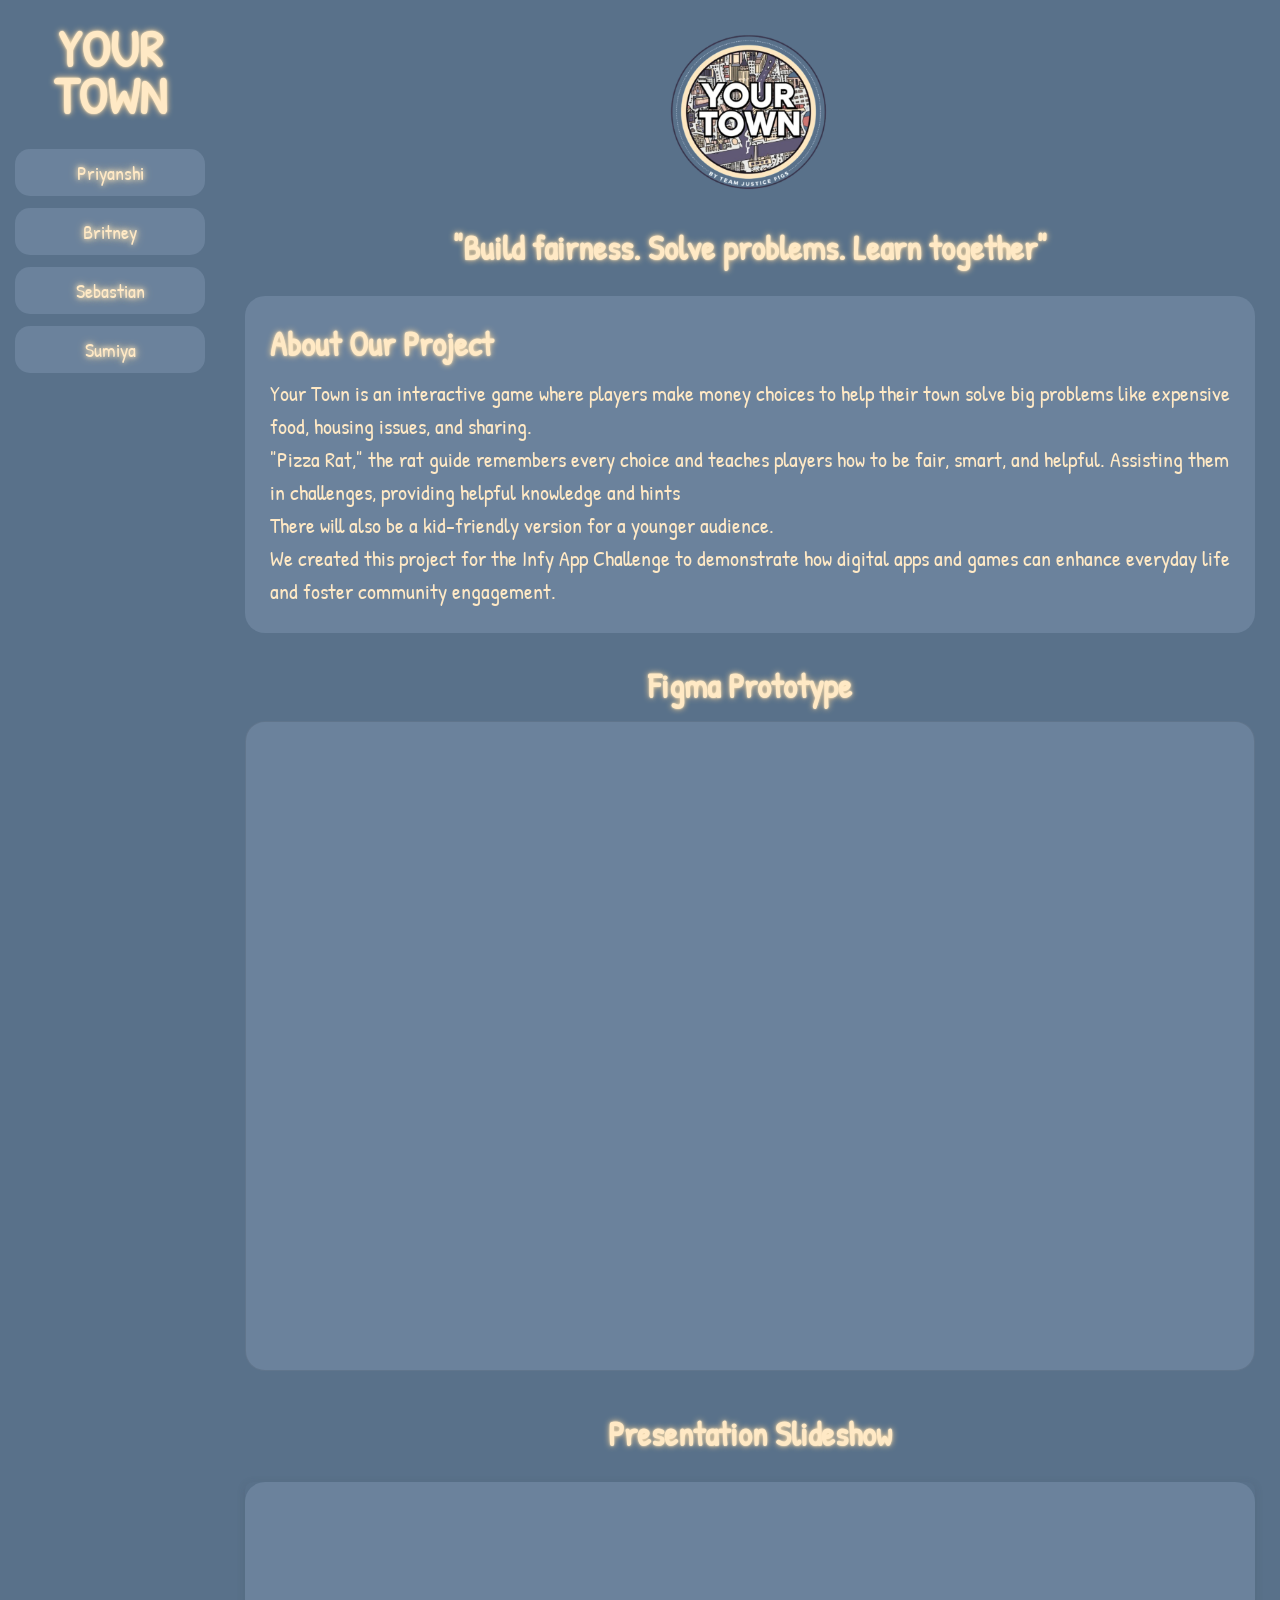
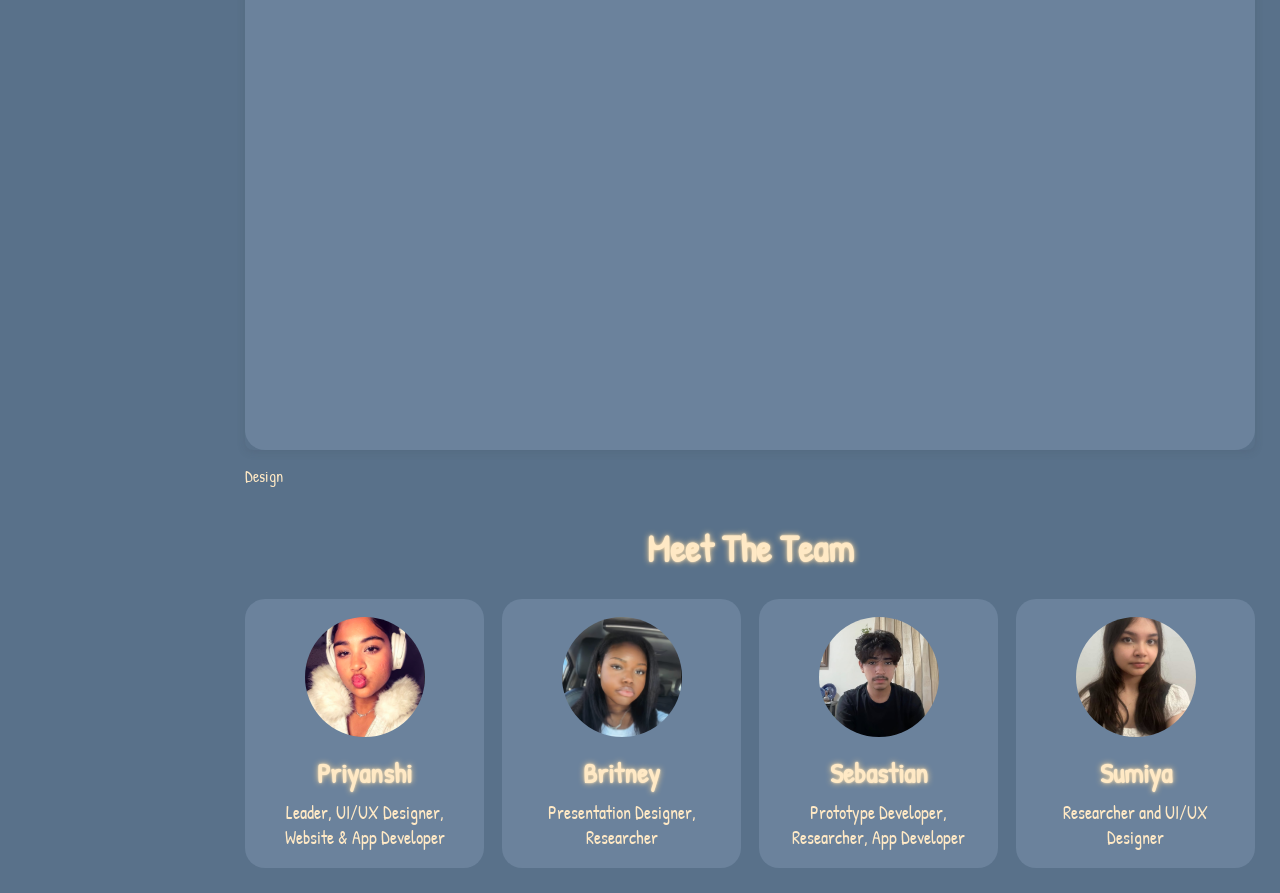
<file: index.html>
<!DOCTYPE html>
<html lang="en">
<head>
  <meta charset="UTF-8">
  <meta name="viewport" content="width=device-width, initial-scale=1.0">

  <title>Your Town</title>

  <link rel="stylesheet" href="style.css">
</head>

<body>

  <!-- ================= SIDEBAR ================= -->
  <aside class="sidebar">

    <h1 class="logo-text">YOUR TOWN</h1>

    <div class="team-names">

      <p><a class="team-link" href="priyanshi.html">Priyanshi</a></p>
      <p><a class="team-link" href="britney.html">Britney</a></p>
      <p><a class="team-link" href="sebastian.html">Sebastian</a></p>
      <p><a class="team-link" href="sumiya.html">Sumiya</a></p>

    </div>

  </aside>

  <!-- ================= MAIN CONTENT ================= -->
  <main class="main-content">

    <!-- LOGO IMAGE -->
    <section class="logo-section">
      <img src="your_town_LOGO.png" alt="Your Town Logo" class="main-logo">
    </section>

    <!-- SLOGAN -->
    <section class="slogan-section">
      <h2>"Build fairness. Solve problems. Learn together"</h2>
    </section>

    <!-- ABOUT -->
    <section class="about-section">

      <h2>About Our Project</h2>

      <p>
        Your Town is an interactive game where players make money choices to help their town solve big problems like expensive food, housing issues, and sharing. <br>
        "Pizza Rat," the rat guide remembers every choice and teaches players how to be fair, smart, and helpful. Assisting them in challenges, providing helpful knowledge and hints <br>
        There will also be a kid-friendly version for a younger audience.
      </p>

      <p>
        We created this project for the Infy App Challenge to demonstrate how digital apps and games can enhance everyday life and foster community engagement.
      </p>

    </section>

    <!-- FIGMA IFRAME -->
    <section class="iframe-section">

      <h2>Figma Prototype</h2>

      <iframe
        style="border: 1px solid rgba(0, 0, 0, 0.1);"
        width="100%"
        height="500"
        src="https://embed.figma.com/proto/87L4vzORl9CsCIBaOerRfP/Command-Center?node-id=103-3&starting-point-node-id=103%3A3&embed-host=share"
        allowfullscreen>
      </iframe>

    </section>

    <!-- SLIDES / PROTOTYPE -->
    <section class="iframe-section">

      <h2>Presentation Slideshow</h2>

      <div style="position: relative; width: 100%; height: 0; padding-top: 56.25%;
        box-shadow: 0 2px 8px rgba(63,69,81,0.16); margin-top: 1.6em; margin-bottom: 0.9em;
        overflow: hidden; border-radius: 8px;">

        <iframe
          loading="lazy"
          style="position: absolute; width: 100%; height: 100%; top: 0; left: 0; border: none;"
          src="https://www.canva.com/design/DAHKxTGVBb0/VMQKigJpS0cOb52egHgUZg/view?embed"
          allowfullscreen>
        </iframe>

      </div>

      <a href="https://www.canva.com/design/DAHKxTGVBb0/VMQKigJpS0cOb52egHgUZg/view"
         target="_blank"
         rel="noopener">
        Design
      </a>

    </section>

    <!-- TEAM SECTION -->
    <section class="team-section">

      <h2>Meet The Team</h2>

      <div class="team-container">

        <a href="priyanshi.html" class="team-box-link">
          <div class="team-box">
            <img src="PriyanshiM.png" alt="Priyanshi">
            <h3>Priyanshi</h3>
            <p>Leader, UI/UX Designer, Website & App Developer</p>
          </div>
        </a>

        <a href="britney.html" class="team-box-link">
          <div class="team-box">
            <img src="BritneyA.png" alt="Britney">
            <h3>Britney</h3>
            <p>Presentation Designer, Researcher</p>
          </div>
        </a>

        <a href="sebastian.html" class="team-box-link">
          <div class="team-box">
            <img src="SebastianS.jpg" alt="Sebastian">
            <h3>Sebastian</h3>
            <p>Prototype Developer, Researcher, App Developer</p>
          </div>
        </a>

        <a href="sumiya.html" class="team-box-link">
          <div class="team-box">
            <img src="SumiyaA.jpg" alt="Sumiya">
            <h3>Sumiya</h3>
            <p>Researcher and UI/UX Designer</p>
          </div>
        </a>

      </div>

    </section>

  </main>

</body>
</html>
</file>
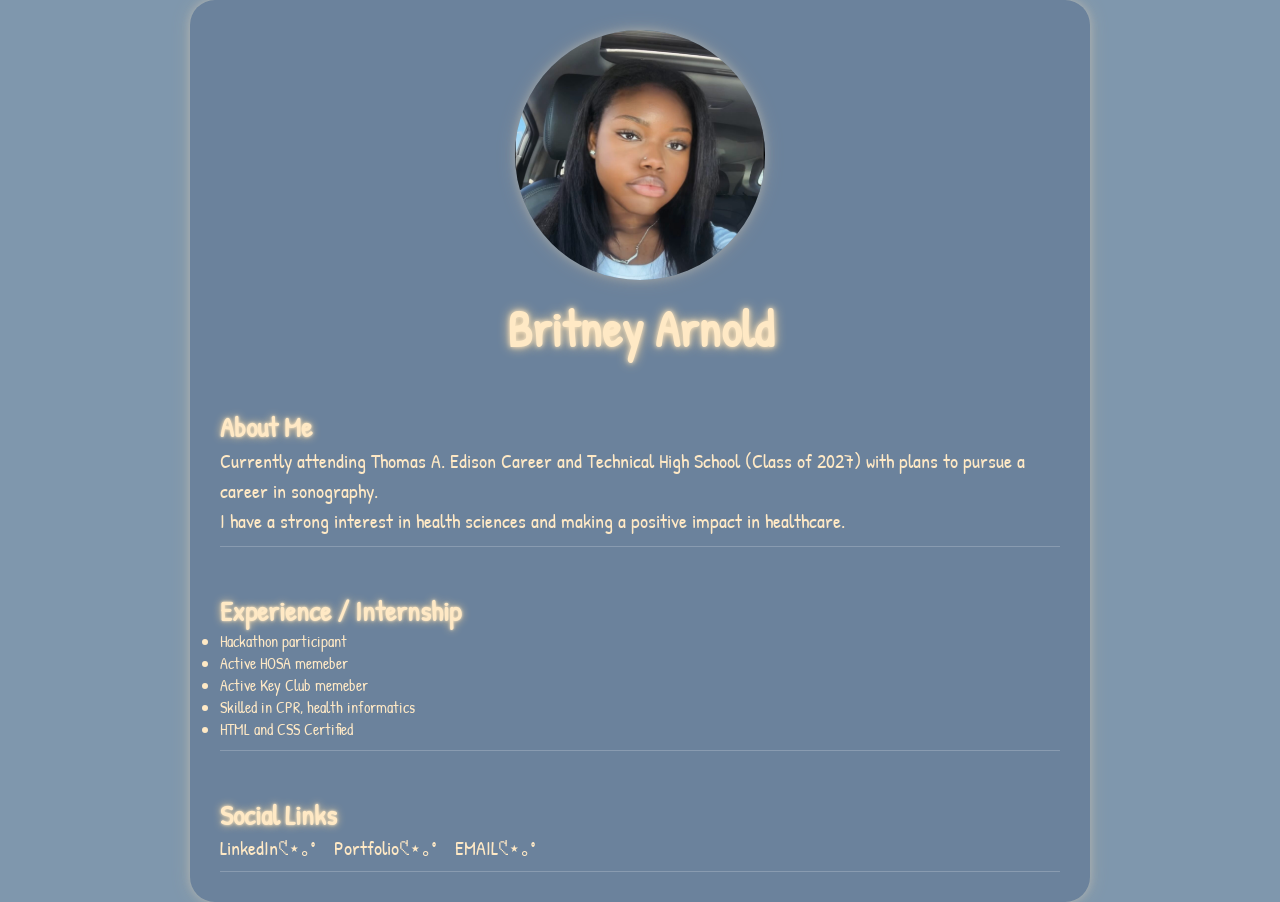
<file: britney.html>
<!DOCTYPE html>
<html lang="en">
<head>
  <meta charset="UTF-8">
  <meta name="viewport" content="width=device-width, initial-scale=1.0">
  <title>Profile Page</title>

  <style>
   @import url('https://fonts.googleapis.com/css2?family=Patrick+Hand&display=swap');

*{
  margin:0;
  padding:0;
  box-sizing:border-box;
}

body{
  margin:0;
  padding:0;
  font-family:'Patrick Hand', cursive;

  background:#7f97ad;

  display:flex;
  justify-content:center;
  align-items:center;
  min-height:100vh;

  color:#ffe9c5;
}

/* ================= PROFILE CARD ================= */

.profile-card{
  width:80%;
  max-width:900px;
  background:#6b829c;
  border-radius:25px;
  padding:30px;

  box-shadow:
    0 0 10px rgba(255, 233, 197, 0.3),
    0 0 20px rgba(255, 216, 154, 0.2);
}

/* ================= CIRCLE IMAGE ================= */

.circle-avatar{
  width:250px;
  height:250px;
  border-radius:50%;
  overflow:hidden;

  margin:0 auto 15px auto;

  box-shadow:
    0 0 10px rgba(255, 233, 197, 0.3),
    0 0 20px rgba(255, 216, 154, 0.2);
}

.circle-avatar img{
  width:100%;
  height:100%;
  object-fit:cover;
  object-position:center;
}

/* ================= TEXT ================= */

h1{
  text-align:center;
  font-size:50px;
  margin-bottom:10px;

  text-shadow:
    0 0 5px #ffe9c5,
    0 0 12px #ffd89a;
}

h2{
  margin-top:20px;
  font-size:28px;

  text-shadow:
    0 0 3px #ffe9c5,
    0 0 8px #ffd89a;
}

p{
  font-size:20px;
  line-height:1.5;
}

/* ================= SECTIONS ================= */

.section{
  margin-top:15px;
  padding:10px 0;
  border-bottom:1px solid rgba(255,255,255,0.2);
}

/* ================= LINKS ================= */

.links a{
  display:inline-block;
  margin-right:15px;
  color:#ffe9c5;
  text-decoration:none;
  font-size:20px;
  transition:0.3s ease;
}

.links a:hover{
  transform:scale(1.1);

  text-shadow:
    0 0 5px #ffe9c5,
    0 0 12px #ffd89a;
}

  </style>

</head>

<body>

  <div class="profile-card">

    <!-- ✅ IMAGE CIRCLE -->
    <div class="circle-avatar">
      <img src="BritneyA.png" alt="Profile Picture">
    </div>

    <h1>Britney Arnold</h1>

    <div class="section">
      <h2>About Me</h2>
      <p>
       Currently attending Thomas A. Edison Career and Technical High School (Class of 2027) with plans to pursue a career in sonography. </br> 
      I have a strong interest in health sciences and making a positive impact in healthcare.
    </div>

    <div class="section">
      <h2>Experience / Internship</h2>
      <ul>
        <li>Hackathon participant</li>
        <li>Active HOSA memeber</li>
        <li>Active Key Club memeber</li>
        <li>Skilled in CPR, health informatics</li>
        <li>HTML and CSS Certified</li>
      </ul>
    </div>

    <div class="section links">
      <h2>Social Links</h2>

      <a href="https://www.linkedin.com/in/britney-a-8b460536a/">LinkedIn𑣲⋆｡˚</a>
      <a href="https://britneyataehs.github.io/Junior_portfolio_Britney/contact.html">Portfolio𑣲⋆｡˚</a>
      <a href="mailto:britneya44@nycstudents.net" target="_blank" rel="noopener">EMAIL𑣲⋆｡˚</a>
    </div>

  </div>

</body>
</html>
</file>
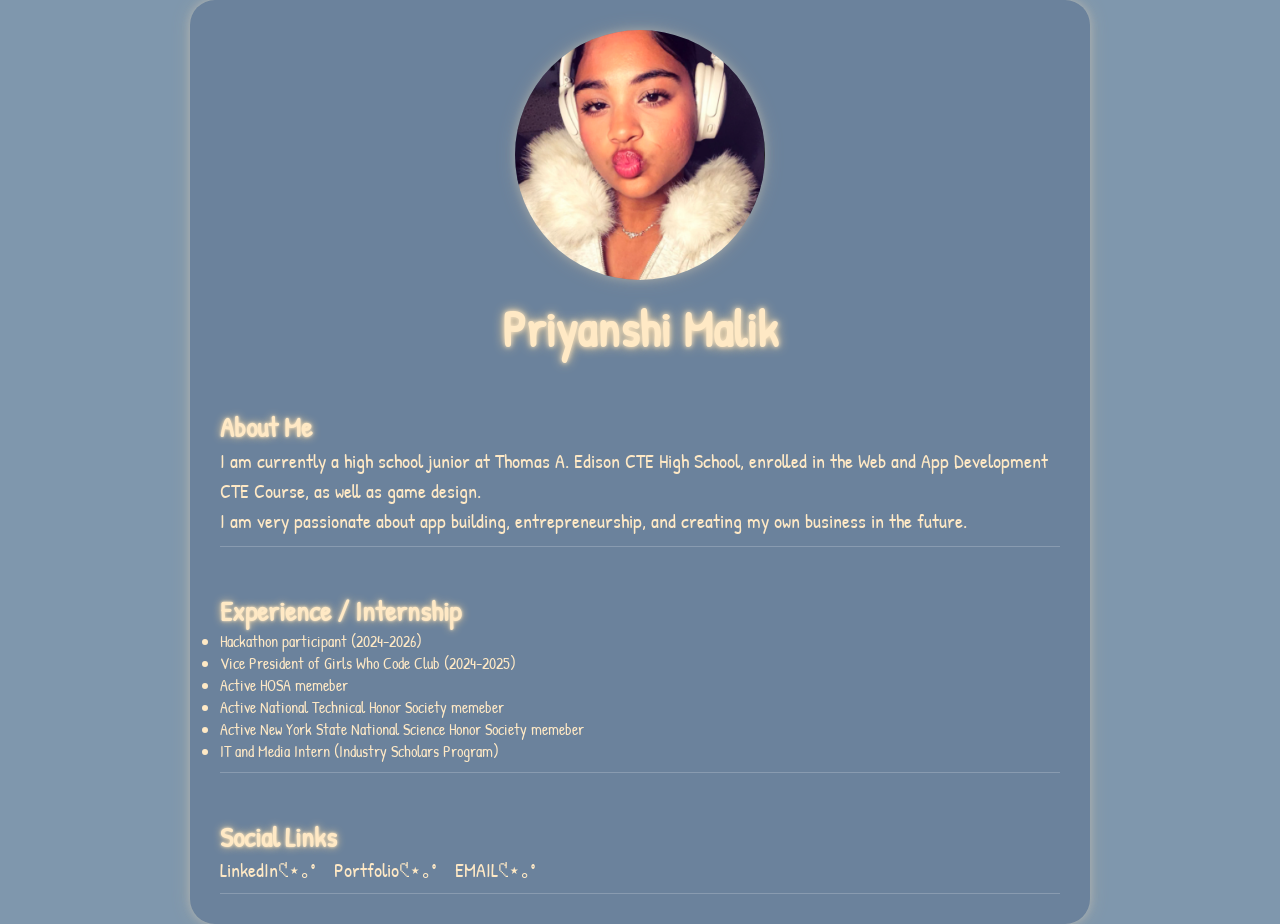
<file: priyanshi.html>
<!DOCTYPE html>
<html lang="en">
<head>
  <meta charset="UTF-8">
  <meta name="viewport" content="width=device-width, initial-scale=1.0">
  <title>Profile Page</title>

  <style>
   @import url('https://fonts.googleapis.com/css2?family=Patrick+Hand&display=swap');

*{
  margin:0;
  padding:0;
  box-sizing:border-box;
}

body{
  margin:0;
  padding:0;
  font-family:'Patrick Hand', cursive;

  background:#7f97ad;

  display:flex;
  justify-content:center;
  align-items:center;
  min-height:100vh;

  color:#ffe9c5;
}

/* ================= PROFILE CARD ================= */

.profile-card{
  width:80%;
  max-width:900px;
  background:#6b829c;
  border-radius:25px;
  padding:30px;

  box-shadow:
    0 0 10px rgba(255, 233, 197, 0.3),
    0 0 20px rgba(255, 216, 154, 0.2);
}

/* ================= CIRCLE IMAGE ================= */

.circle-avatar{
  width:250px;
  height:250px;
  border-radius:50%;
  overflow:hidden;

  margin:0 auto 15px auto;

  box-shadow:
    0 0 10px rgba(255, 233, 197, 0.3),
    0 0 20px rgba(255, 216, 154, 0.2);
}

.circle-avatar img{
  width:100%;
  height:100%;
  object-fit:cover;
  object-position:center;
}

/* ================= TEXT ================= */

h1{
  text-align:center;
  font-size:50px;
  margin-bottom:10px;

  text-shadow:
    0 0 5px #ffe9c5,
    0 0 12px #ffd89a;
}

h2{
  margin-top:20px;
  font-size:28px;

  text-shadow:
    0 0 3px #ffe9c5,
    0 0 8px #ffd89a;
}

p{
  font-size:20px;
  line-height:1.5;
}

/* ================= SECTIONS ================= */

.section{
  margin-top:15px;
  padding:10px 0;
  border-bottom:1px solid rgba(255,255,255,0.2);
}

/* ================= LINKS ================= */

.links a{
  display:inline-block;
  margin-right:15px;
  color:#ffe9c5;
  text-decoration:none;
  font-size:20px;
  transition:0.3s ease;
}

.links a:hover{
  transform:scale(1.1);

  text-shadow:
    0 0 5px #ffe9c5,
    0 0 12px #ffd89a;
}

  </style>

</head>

<body>

  <div class="profile-card">

    <!-- ✅ IMAGE CIRCLE -->
    <div class="circle-avatar">
      <img src="PriyanshiM.png" alt="Profile Picture">
    </div>

    <h1>Priyanshi Malik</h1>

    <div class="section">
      <h2>About Me</h2>
      <p>
        I am currently a high school junior at Thomas A. Edison CTE High School, enrolled in the Web and App Development CTE Course, as well as game design. </br>
      I am very passionate about app building, entrepreneurship, and creating my own business in the future. 
      </p>
    </div>

    <div class="section">
      <h2>Experience / Internship</h2>
      <ul>
        <li>Hackathon participant (2024-2026) </li>
        <li>Vice President of Girls Who Code Club (2024-2025)</li>
        <li>Active HOSA memeber</li>
        <li>Active National Technical Honor Society memeber</li>
        <li>Active New York State National Science Honor Society memeber</li>
        <li>IT and Media Intern (Industry Scholars Program)</li>
      </ul>
    </div>

    <div class="section links">
      <h2>Social Links</h2>

      <a href="https://www.linkedin.com/in/priyanshi-malik-33b584397/?skipRedirect=true">LinkedIn𑣲⋆｡˚</a>
      <a href="https://priyanshim16.github.io/Junior_Portfolio_PM/">Portfolio𑣲⋆｡˚</a>
      <a href="mailto:priyanshim@nycstudents.net" target="_blank" rel="noopener">EMAIL𑣲⋆｡˚</a>
    </div>

  </div>

</body>
</html>
</file>
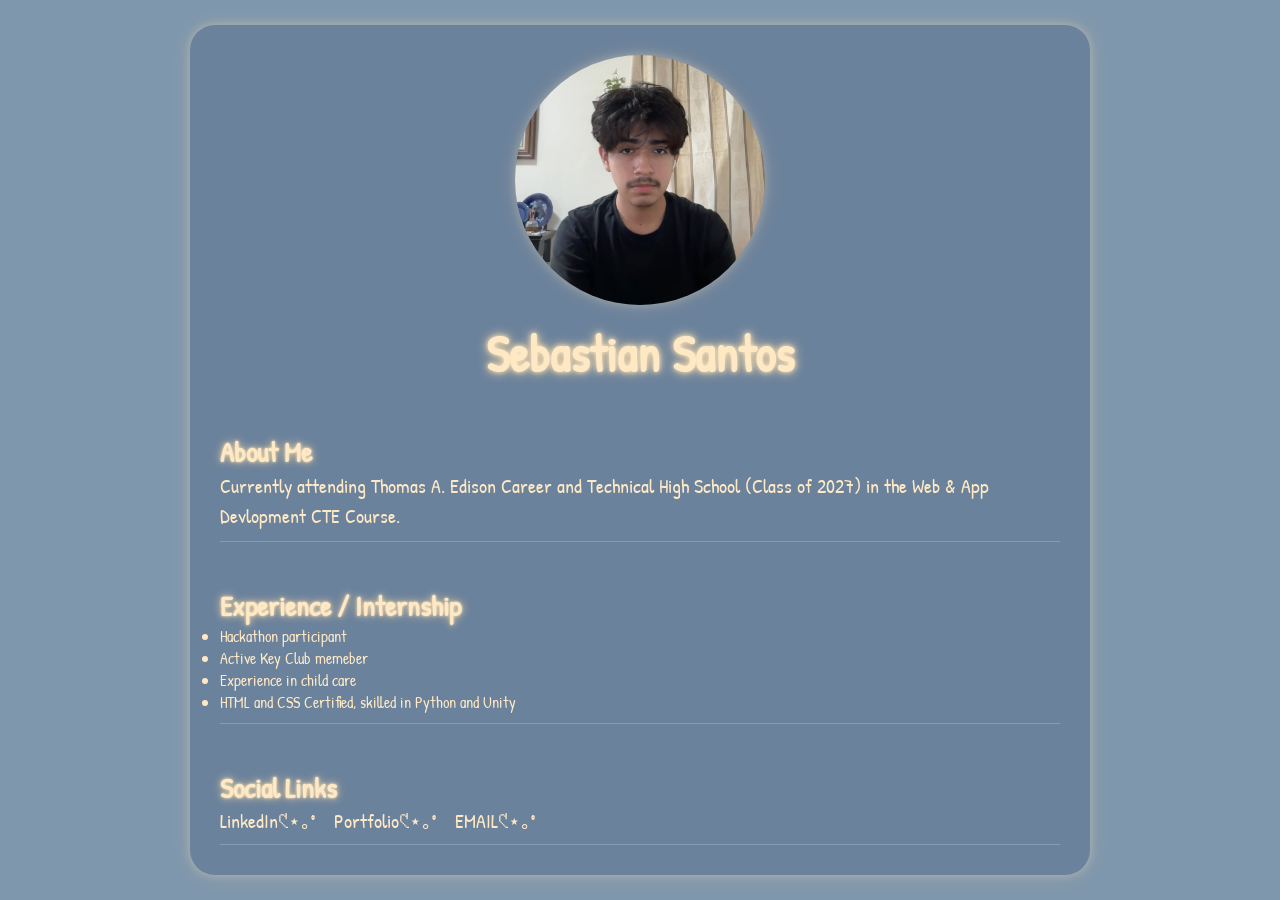
<file: sebastian.html>
<!DOCTYPE html>
<html lang="en">
<head>
  <meta charset="UTF-8">
  <meta name="viewport" content="width=device-width, initial-scale=1.0">
  <title>Profile Page</title>

  <style>
   @import url('https://fonts.googleapis.com/css2?family=Patrick+Hand&display=swap');

*{
  margin:0;
  padding:0;
  box-sizing:border-box;
}

body{
  margin:0;
  padding:0;
  font-family:'Patrick Hand', cursive;

  background:#7f97ad;

  display:flex;
  justify-content:center;
  align-items:center;
  min-height:100vh;

  color:#ffe9c5;
}

/* ================= PROFILE CARD ================= */

.profile-card{
  width:80%;
  max-width:900px;
  background:#6b829c;
  border-radius:25px;
  padding:30px;

  box-shadow:
    0 0 10px rgba(255, 233, 197, 0.3),
    0 0 20px rgba(255, 216, 154, 0.2);
}

/* ================= CIRCLE IMAGE ================= */

.circle-avatar{
  width:250px;
  height:250px;
  border-radius:50%;
  overflow:hidden;

  margin:0 auto 15px auto;

  box-shadow:
    0 0 10px rgba(255, 233, 197, 0.3),
    0 0 20px rgba(255, 216, 154, 0.2);
}

.circle-avatar img{
  width:100%;
  height:100%;
  object-fit:cover;
  object-position:center;
}

/* ================= TEXT ================= */

h1{
  text-align:center;
  font-size:50px;
  margin-bottom:10px;

  text-shadow:
    0 0 5px #ffe9c5,
    0 0 12px #ffd89a;
}

h2{
  margin-top:20px;
  font-size:28px;

  text-shadow:
    0 0 3px #ffe9c5,
    0 0 8px #ffd89a;
}

p{
  font-size:20px;
  line-height:1.5;
}

/* ================= SECTIONS ================= */

.section{
  margin-top:15px;
  padding:10px 0;
  border-bottom:1px solid rgba(255,255,255,0.2);
}

/* ================= LINKS ================= */

.links a{
  display:inline-block;
  margin-right:15px;
  color:#ffe9c5;
  text-decoration:none;
  font-size:20px;
  transition:0.3s ease;
}

.links a:hover{
  transform:scale(1.1);

  text-shadow:
    0 0 5px #ffe9c5,
    0 0 12px #ffd89a;
}

  </style>

</head>

<body>

  <div class="profile-card">

    <!-- ✅ IMAGE CIRCLE -->
    <div class="circle-avatar">
      <img src="SebastianS.jpg" alt="Profile Picture">
    </div>

    <h1>Sebastian Santos</h1>

    <div class="section">
      <h2>About Me</h2>
      <p>
       Currently attending Thomas A. Edison Career and Technical High School (Class of 2027) in the Web & App Devlopment CTE Course. 
    </div>

    <div class="section">
      <h2>Experience / Internship</h2>
      <ul>
        <li>Hackathon participant</li>
        <li>Active Key Club memeber</li>
        <li>Experience in child care</li>
        <li>HTML and CSS Certified, skilled in Python and Unity</li>
      </ul>
    </div>

    <div class="section links">
      <h2>Social Links</h2>

      <a href="https://www.linkedin.com/in/sebastian-santos-6389b7369/">LinkedIn𑣲⋆｡˚</a>
      <a href="https://sebastians204.github.io/SS-JuniorFallPortfolio/index.html">Portfolio𑣲⋆｡˚</a>
      <a href="mailto:Sebastians203@nycstudents.net" target="_blank" rel="noopener">EMAIL𑣲⋆｡˚</a>
    </div>

  </div>

</body>
</html>
</file>
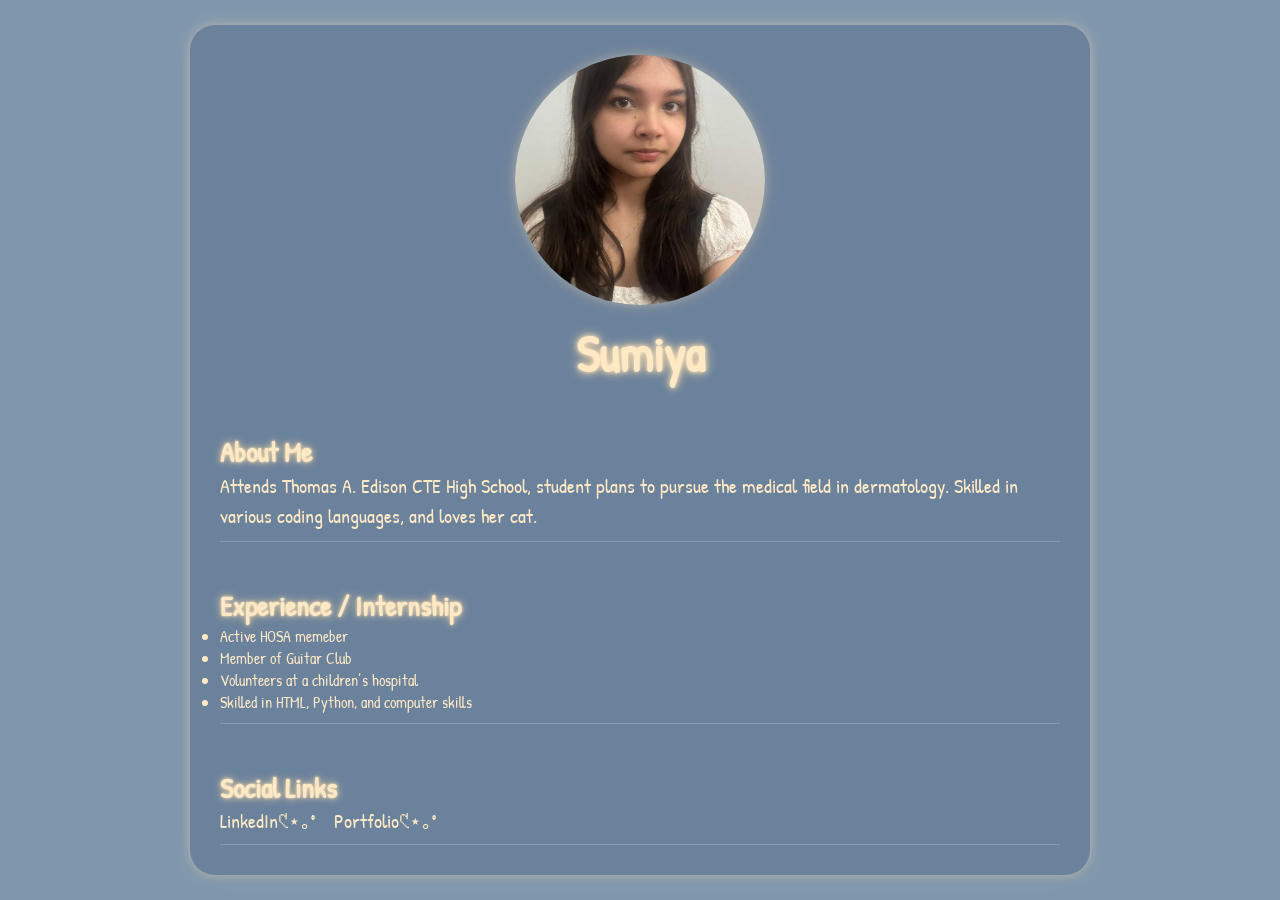
<file: sumiya.html>
<!DOCTYPE html>
<html lang="en">
<head>
  <meta charset="UTF-8">
  <meta name="viewport" content="width=device-width, initial-scale=1.0">
  <title>Profile Page</title>

  <style>
   @import url('https://fonts.googleapis.com/css2?family=Patrick+Hand&display=swap');

*{
  margin:0;
  padding:0;
  box-sizing:border-box;
}

body{
  margin:0;
  padding:0;
  font-family:'Patrick Hand', cursive;

  background:#7f97ad;

  display:flex;
  justify-content:center;
  align-items:center;
  min-height:100vh;

  color:#ffe9c5;
}

/* ================= PROFILE CARD ================= */

.profile-card{
  width:80%;
  max-width:900px;
  background:#6b829c;
  border-radius:25px;
  padding:30px;

  box-shadow:
    0 0 10px rgba(255, 233, 197, 0.3),
    0 0 20px rgba(255, 216, 154, 0.2);
}

/* ================= CIRCLE IMAGE ================= */

.circle-avatar{
  width:250px;
  height:250px;
  border-radius:50%;
  overflow:hidden;

  margin:0 auto 15px auto;

  box-shadow:
    0 0 10px rgba(255, 233, 197, 0.3),
    0 0 20px rgba(255, 216, 154, 0.2);
}

.circle-avatar img{
  width:100%;
  height:100%;
  object-fit:cover;
  object-position:center;
}

/* ================= TEXT ================= */

h1{
  text-align:center;
  font-size:50px;
  margin-bottom:10px;

  text-shadow:
    0 0 5px #ffe9c5,
    0 0 12px #ffd89a;
}

h2{
  margin-top:20px;
  font-size:28px;

  text-shadow:
    0 0 3px #ffe9c5,
    0 0 8px #ffd89a;
}

p{
  font-size:20px;
  line-height:1.5;
}

/* ================= SECTIONS ================= */

.section{
  margin-top:15px;
  padding:10px 0;
  border-bottom:1px solid rgba(255,255,255,0.2);
}

/* ================= LINKS ================= */

.links a{
  display:inline-block;
  margin-right:15px;
  color:#ffe9c5;
  text-decoration:none;
  font-size:20px;
  transition:0.3s ease;
}

.links a:hover{
  transform:scale(1.1);

  text-shadow:
    0 0 5px #ffe9c5,
    0 0 12px #ffd89a;
}

  </style>

</head>

<body>

  <div class="profile-card">

    <!-- ✅ IMAGE CIRCLE -->
    <div class="circle-avatar">
      <img src="SumiyaA.jpg" alt="Profile Picture">
    </div>

    <h1>Sumiya</h1>

    <div class="section">
      <h2>About Me</h2>
      <p>
      Attends Thomas A. Edison CTE High School, student plans to pursue the medical field in dermatology. Skilled in various coding languages, and loves her cat.
      </p>
    </div>

    <div class="section">
      <h2>Experience / Internship</h2>
      <ul>
        <li>Active HOSA memeber</li>
        <li>Member of Guitar Club</li>
        <li>Volunteers at a children’s hospital</li>
        <li>Skilled in HTML, Python, and computer skills</li>
      </ul>
    </div>

    <div class="section links">
      <h2>Social Links</h2>

      <a href="#">LinkedIn𑣲⋆｡˚</a>
      <a href="#">Portfolio𑣲⋆｡˚</a>
      <!--<a href="mailto:priyanshim@nycstudents.net" target="_blank" rel="noopener">EMAIL𑣲⋆｡˚</a>-->
    </div>

  </div>

</body>
</html>
</file>
<file: style.css>
@import url('https://fonts.googleapis.com/css2?family=Patrick+Hand&display=swap');

/* ================= RESET ================= */
*{
    margin:0;
    padding:0;
    box-sizing:border-box;
}

/* ================= BODY ================= */
body{
    display:flex;
    font-family:'Patrick Hand', cursive;
    background:#59718a;
    color:#ffe9c5;
}

/* ================= SIDEBAR ================= */
.sidebar{
    width:220px;
    height:100vh;
    background:#59718a;
    position:fixed;
    left:0;
    top:0;
    padding:25px 15px;
}

.logo-text{
    color:#ffe9c5;
    font-size:52px;
    text-align:center;
    line-height:0.9;
    margin-bottom:30px;

    text-shadow:
        0 0 2px #ffe9c5,
        0 0 6px #ffd89a;
}

/* ================= TEAM NAME BUTTONS ================= */
.team-names p{
    background:#6b829c;
    text-align:center;
    padding:10px;
    border-radius:15px;
    margin-bottom:12px;
    font-size:20px;

    text-shadow:
        0 0 5px #ffe9c5,
        0 0 10px #ffd89a;

    transition:0.3s ease;
    cursor:pointer;
}

/* hover effect */
.team-names p:hover{
    transform:scale(1.08);
    background:#7a93ad;

    box-shadow:
        0 0 10px rgba(255, 233, 197, 0.4),
        0 0 20px rgba(255, 216, 154, 0.3);

    text-shadow:
        0 0 8px #ffe9c5,
        0 0 15px #ffd89a;
}
/* ================= CLICKABLE TEAM BOX LINKS ================= */
.team-box-link{
    text-decoration:none;
    color:inherit;
    display:block;
}

/* make the whole card feel clickable */
.team-box-link .team-box{
    transition:0.3s ease;
}

/* hover effect on full card */
.team-box-link:hover .team-box{
    transform:scale(1.05);
    box-shadow:
        0 0 12px rgba(255, 233, 197, 0.4),
        0 0 25px rgba(255, 216, 154, 0.3);
}

/* ================= LINKS (FIX BLUE TEXT ISSUE) ================= */
a{
    color:#ffe9c5;
    text-decoration:none;
    display:block;
}

.team-link{
    color:#ffe9c5;
    text-decoration:none;
    display:block;
}

/* hover on links */
.team-link:hover{
    transform:scale(1.05);
    transition:0.3s ease;
    text-shadow:
        0 0 5px #ffe9c5,
        0 0 12px #ffd89a;
}

/* ================= MAIN CONTENT ================= */
.main-content{
    margin-left:220px;
    width:calc(100% - 220px);
    padding:25px;
}

/* ================= LOGO ================= */
.logo-section{
    text-align:center;
    margin-bottom:20px;
}

.main-logo{
    width:180px;
    border-radius:20px;
}

/* ================= SLOGAN ================= */
.slogan-section{
    text-align:center;
    margin-bottom:25px;
}

.slogan-section h2{
    font-size:34px;

    text-shadow:
        0 0 2px #ffe9c5,
        0 0 6px #ffd89a;
}

/* ================= ABOUT ================= */
.about-section{
    background:#6b829c;
    padding:25px;
    border-radius:20px;
    margin-bottom:30px;
}

.about-section h2{
    margin-bottom:10px;
    font-size:34px;

    text-shadow:
        0 0 2px #ffe9c5,
        0 0 6px #ffd89a;
}

.about-section p{
    font-size:22px;
    line-height:1.5;
}

/* ================= IFRAME ================= */
.iframe-section{
    margin-bottom:35px;
}

.iframe-section h2{
    text-align:center;
    margin-bottom:12px;
    font-size:34px;

    text-shadow:
        0 0 2px #ffe9c5,
        0 0 6px #ffd89a;
}

iframe{
    width:100%;
    height:650px;
    border:none;
    border-radius:20px;
    padding:8px;
    background:#6b829c;
}

/* ================= TEAM SECTION ================= */
.team-section{
    margin-top:20px;
}

.team-section h2{
    text-align:center;
    font-size:38px;
    margin-bottom:25px;

    text-shadow:
        0 0 2px #ffe9c5,
        0 0 6px #ffd89a;
}

.team-container{
    display:grid;
    grid-template-columns:repeat(4,1fr);
    gap:18px;
}

.team-box{
    background:#6b829c;
    border-radius:20px;
    padding:18px;
    text-align:center;
}

.team-box img{
    width:120px;
    height:120px;
    object-fit:cover;
    border-radius:50%;
    margin-bottom:12px;
}

.team-box h3{
    font-size:28px;
    margin-bottom:8px;

    text-shadow:
        0 0 2px #ffe9c5,
        0 0 6px #ffd89a;
}

.team-box p{
    font-size:18px;
    line-height:1.4;
}

/* ================= RESPONSIVE ================= */
@media(max-width:900px){

    body{
        flex-direction:column;
    }

    .sidebar{
        width:100%;
        height:auto;
        position:relative;
    }

    .main-content{
        margin-left:0;
        width:100%;
    }

    .team-container{
        grid-template-columns:1fr 1fr;
    }

    iframe{
        height:500px;
    }
}

@media(max-width:600px){

    .team-container{
        grid-template-columns:1fr;
    }

    .logo-text{
        font-size:42px;
    }

    .slogan-section h2{
        font-size:28px;
    }

    iframe{
        height:400px;
    }
}
</file>
